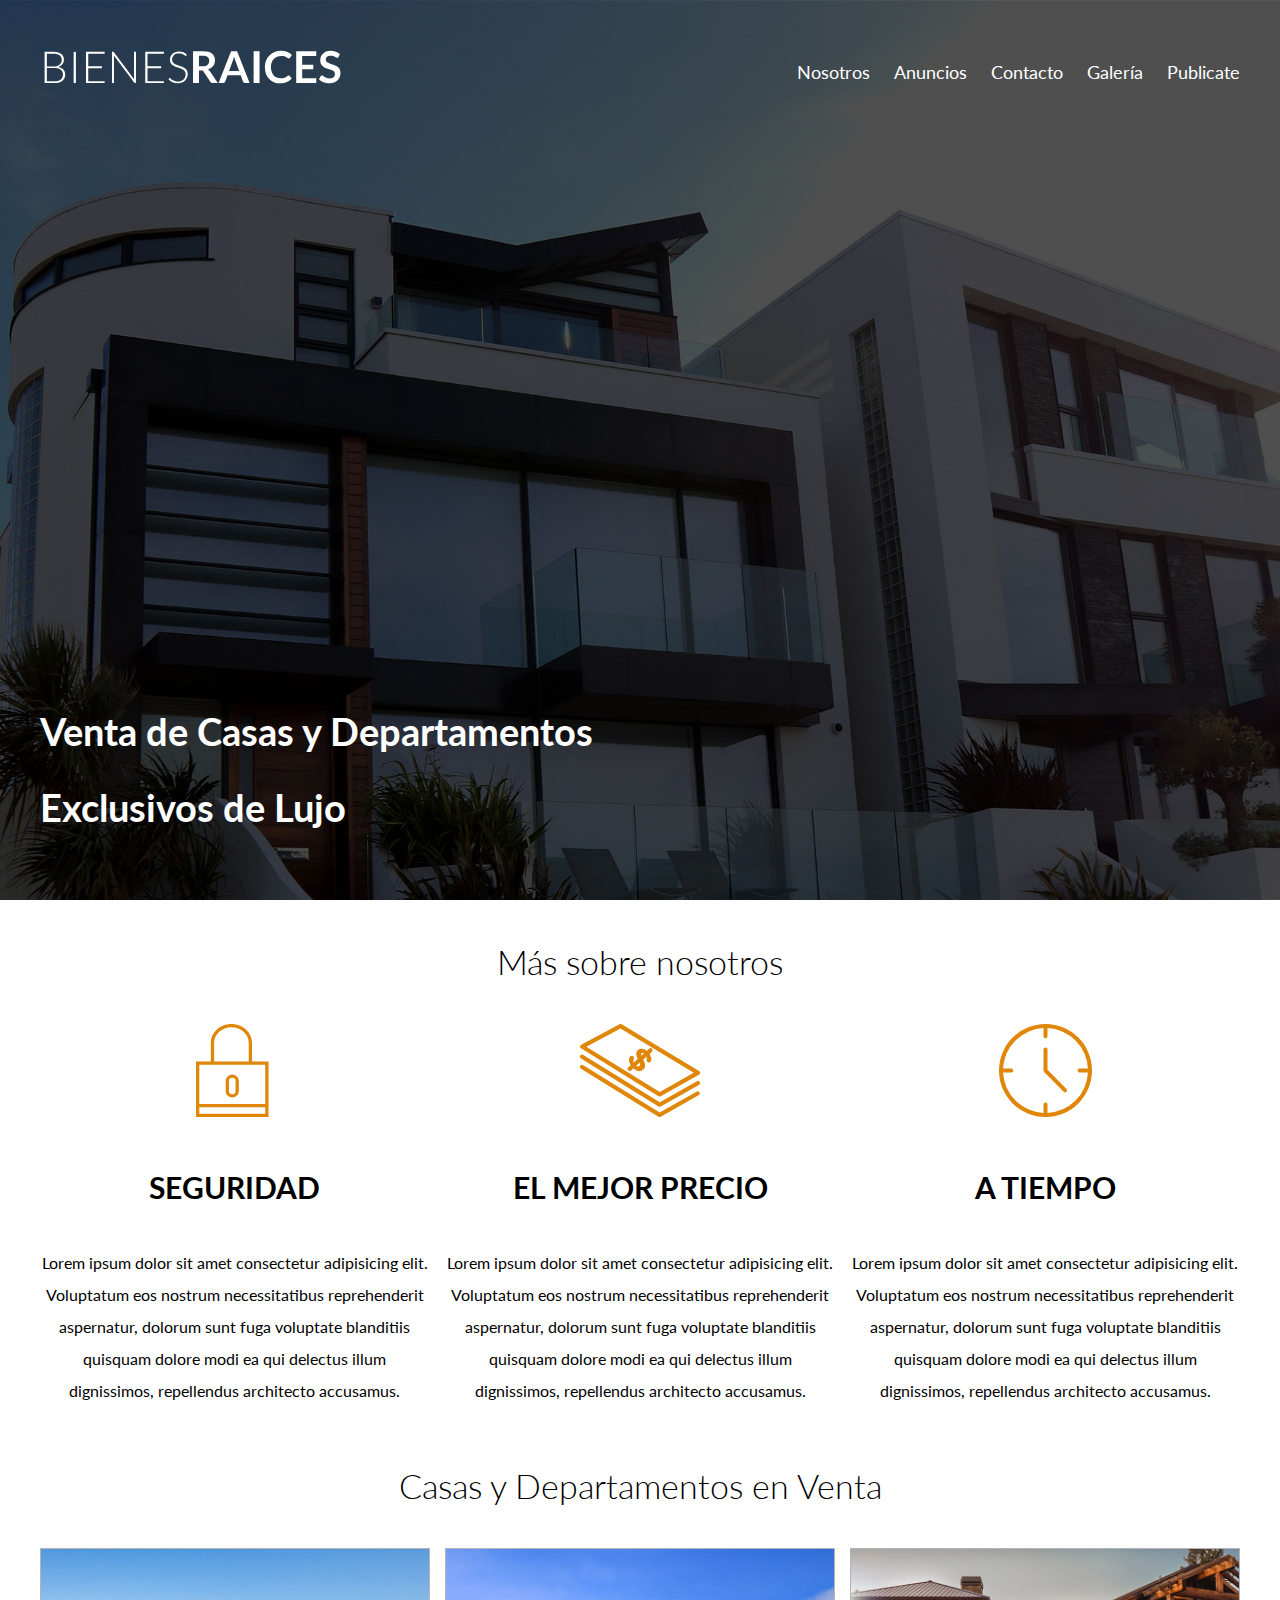
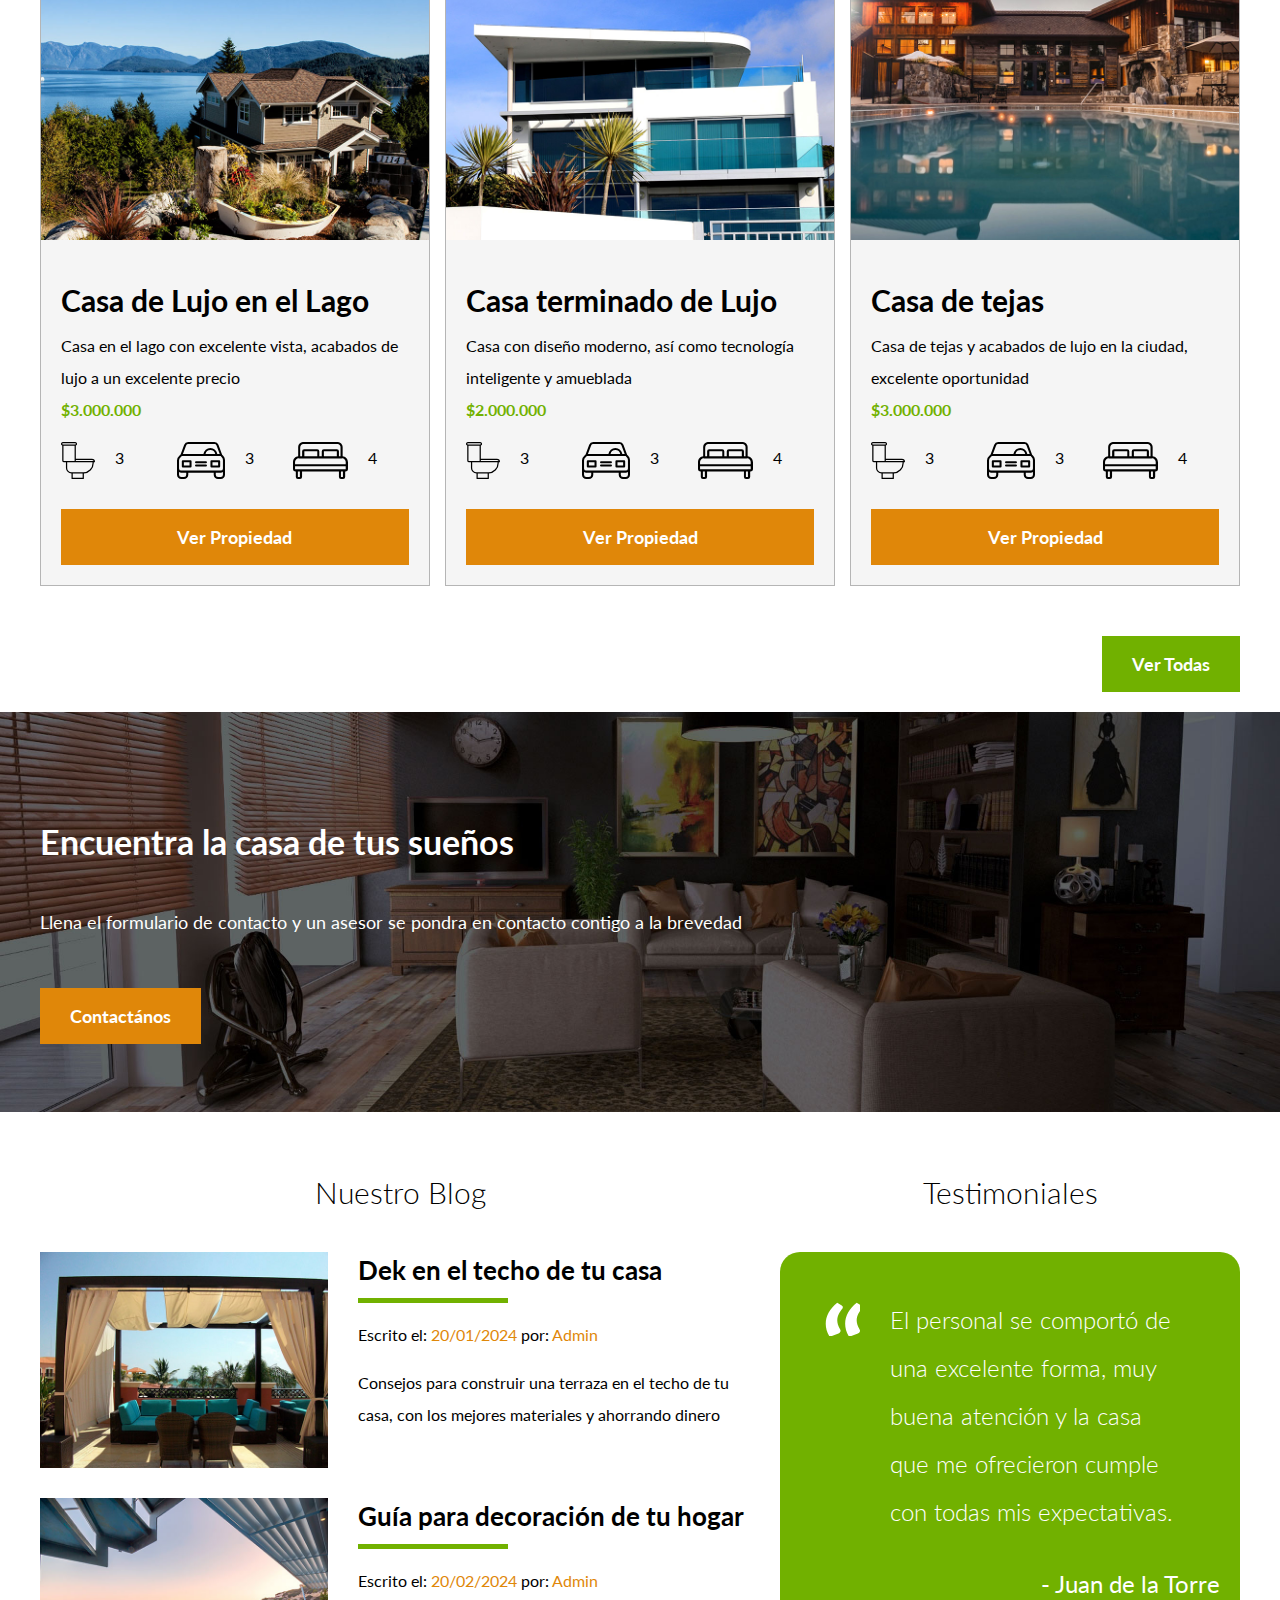
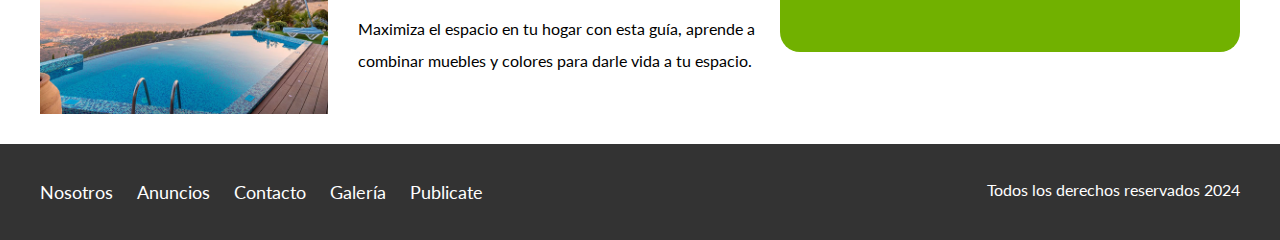
<file: index.html>
<!DOCTYPE html>
<html lang="en">
<head>
    <meta charset="UTF-8">
    <meta name="viewport" content="width=device-width, initial-scale=1.0">
    <title>Bienes Raíces</title>
    <link href="https://fonts.googleapis.com/css?family=Lato:300,400,700,900&display=swap" rel="stylesheet">
    <link rel="stylesheet" href="css/normalize.css">
    <link rel="stylesheet" href="css/styles.css">
</head>
<body>
    
    <header class="site-header inicio">
        <div class="contenedor contenido-header">
            <div class="barra">
                <a href="/"> 
                    <img src="img/logo.svg" alt="Logotipo de Bienes Raíces">
                </a>
                <nav class="navegacion">
                    
                    <a href="nosotros.html">Nosotros</a>
                    <a href="anuncios.html">Anuncios</a>
                    <a href="contacto.html">Contacto</a>
                    <a href="galeria.html">Galería</a>
                    <a href="publicate.html">Publicate</a>
                    
                </nav>
            </div> 
            <h1>Venta de Casas y Departamentos Exclusivos de Lujo</h1>
        </div> <!-- contenedor -->
    </header>  

    <section class="contenedor seccion">    
        <h2 class="fw-300 centrar-texto">Más sobre nosotros</h2>
        
        <div class="iconos-nosotros">
            <div class="icono">
                <img src="img/icono1.svg" alt="Icono Seguridad">
                <h3>Seguridad</h3>
                <p>Lorem ipsum dolor sit amet consectetur adipisicing elit. Voluptatum eos nostrum necessitatibus reprehenderit aspernatur, dolorum sunt fuga voluptate blanditiis quisquam dolore modi ea qui delectus illum dignissimos, repellendus architecto accusamus.</p>
            </div>

            <div class="icono">
                <img src="img/icono2.svg" alt="Icono Mejor Precio">
                <h3>El Mejor Precio</h3>
                <p>Lorem ipsum dolor sit amet consectetur adipisicing elit. Voluptatum eos nostrum necessitatibus reprehenderit aspernatur, dolorum sunt fuga voluptate blanditiis quisquam dolore modi ea qui delectus illum dignissimos, repellendus architecto accusamus.</p>
            </div>

            <div class="icono">
                <img src="img/icono3.svg" alt="Icono a Tiempo">
                <h3>A Tiempo</h3>
                <p>Lorem ipsum dolor sit amet consectetur adipisicing elit. Voluptatum eos nostrum necessitatibus reprehenderit aspernatur, dolorum sunt fuga voluptate blanditiis quisquam dolore modi ea qui delectus illum dignissimos, repellendus architecto accusamus.</p>
            </div>
        </div>
    </section>
    <main class="seccion contenedor">
        <h2 class="fw-300 centrar-texto">Casas y Departamentos en Venta</h2>

        <div class="contenedor-anuncios">
            <div class="anuncio">
                <img src="img/anuncio1.jpg" alt="Anuncio casa en el lago">
                <div class="contenido-anuncio">
                    <h3>Casa de Lujo en el Lago</h3>
                    <p>Casa en el lago con excelente vista, acabados de lujo a un excelente precio</p>
                    <p class="precio">$3.000.000</p>
                    <ul class="iconos-caracteristicas">
                        <li>
                            <img src="img/icono_wc.svg" alt="icono wc">
                            <p>3</p>
                        </li>
                        <li>
                            <img src="img/icono_estacionamiento.svg" alt="icono autos">
                            <p>3</p>
                        </li>
                        <li>
                            <img src="img/icono_dormitorio.svg" alt="icono habitaciones">
                            <p>4</p>
                        </li>
                    </ul>    


                    <a href="#" class="boton boton-amarillo d-block">Ver Propiedad</a>
                </div>
            </div>

            <div class="anuncio">
                <img src="img/anuncio2.jpg" alt="Anuncio casa de lujo">
                <div class="contenido-anuncio">
                    <h3>Casa terminado de Lujo</h3>
                    <p>Casa con diseño moderno, así como tecnología inteligente y amueblada</p>
                    <p class="precio">$2.000.000</p>
                        <ul class="iconos-caracteristicas">
                            <li>
                                <img src="img/icono_wc.svg" alt="icono wc">
                                <p>3</p>
                            </li>
                            <li>
                                <img src="img/icono_estacionamiento.svg" alt="icono autos">
                                <p>3</p>
                            </li>
                            <li>
                                <img src="img/icono_dormitorio.svg" alt="icono habitaciones">
                                <p>4</p>
                            </li>
                        </ul> 
                    <a href="#" class="boton boton-amarillo d-block">Ver Propiedad</a>
                </div>
            </div>

            <div class="anuncio">
                <img src="img/anuncio3.jpg" alt="Anuncio casa con alberca">
                <div class="contenido-anuncio">
                    <h3>Casa de tejas</h3>
                    <p>Casa de tejas y acabados de lujo en la ciudad, excelente oportunidad</p>
                    <p class="precio">$3.000.000</p>
                        <ul class="iconos-caracteristicas">
                            <li>
                                <img src="img/icono_wc.svg" alt="icono wc">
                                <p>3</p>
                            </li>
                            <li>
                                <img src="img/icono_estacionamiento.svg" alt="icono autos">
                                <p>3</p>
                            </li>
                            <li>
                                <img src="img/icono_dormitorio.svg" alt="icono habitaciones">
                                <p>4</p>
                            </li>
                        </ul> 
                    <a href="#" class="boton boton-amarillo d-block">Ver Propiedad</a>
                </div>
            </div>
        </div>
        <div class="ver-todas">
            <a href="anuncios.html" class="boton boton-verde">Ver Todas</a>
        </div>
    </main>

    <section class="imagen-contacto">
        <div class="contenedor contenido-contacto">
            <h2>Encuentra la casa de tus sueños</h2>
            <p>Llena el formulario de contacto y un asesor se pondra en contacto contigo a la brevedad</p>
            <a href="contacto.html" class="boton boton-amarillo">Contactános</a>
        </div>
    </section>

    <div class="seccion-inferior contenedor seccion">
        <section class="blog">
            <h3 class="centrar-texto fw-300">Nuestro Blog</h3>

            <article class="entrada-blog">
                <div class="imagen">
                    <img src="img/blog1.jpg" alt="Entrada de blog">
                </div>
                <div class="texto-entrada">
                    <a href="#">
                        <h4>Dek en el techo de tu casa</h4>
                    </a>
                    <p>Escrito el: <span> 20/01/2024 </span> por: <span> Admin </span> </p>
                    <p>Consejos para construir una terraza en el techo de tu casa, con los mejores materiales y ahorrando dinero</p>
                </div>
            </article>
            <article class="entrada-blog">
                <div class="imagen">
                    <img src="img/blog2.jpg" alt="Entrada de blog">
                </div>  
                <div class="texto-entrada">
                    <a href="#">
                        <h4>Guía para decoración de tu hogar</h4>
                    </a>
                    <p>Escrito el: <span> 20/02/2024 </span> por: <span> Admin </span> </p>
                    <p>Maximiza el espacio en tu hogar con esta guía, aprende a combinar muebles y colores para darle vida a tu espacio.</p>
                </div>  
            </article>
        
        </section>


        <section class="testimoniales">
            <h3 class="centrar-texto fw-300">Testimoniales</h3>
           <div class="testimonial">
                <blockquote>
                    El personal se comportó de una excelente forma, muy buena atención y la 
                    casa que me ofrecieron cumple con todas mis expectativas.
                </blockquote>
                <p>- Juan de la Torre</p>
            </div>
        </section>

    </div>

    <footer class="site-footer seccion">
        <div class="contenedor contenedor-footer">
            <nav class="navegacion">
                <a href="nosotros.html">Nosotros</a>
                <a href="anuncios.html">Anuncios</a>
                <a href="contacto.html">Contacto</a>
                <a href="galeria.html">Galería</a>
                <a href="publicate.html">Publicate</a>
            </nav>
            <p class="copyright">Todos los derechos reservados 2024</p>
         </div>
    </footer>
</body>
</html>
</file>
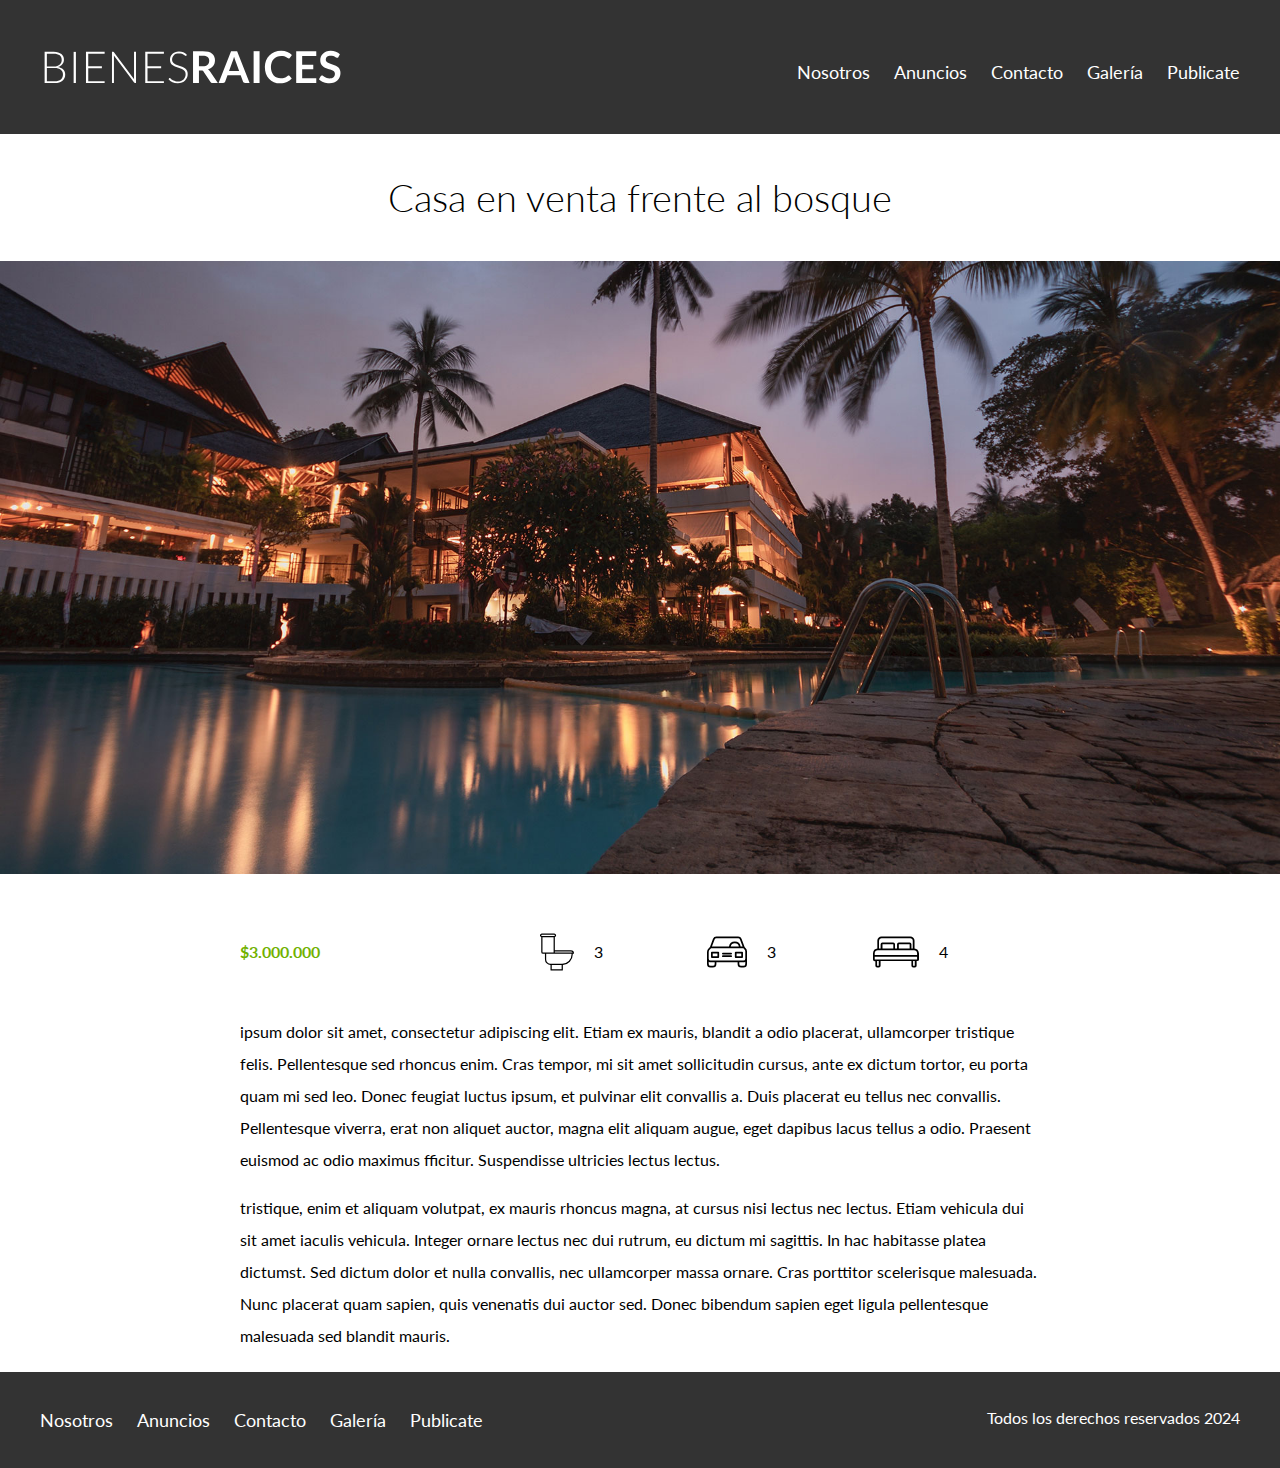
<file: anuncio.html>
<!DOCTYPE html>
<html lang="en">
<head>
    <meta charset="UTF-8">
    <meta name="viewport" content="width=device-width, initial-scale=1.0">
    <title>Bienes Raíces</title>
    <link href="https://fonts.googleapis.com/css?family=Lato:300,400,700,900&display=swap" rel="stylesheet">
    <link rel="stylesheet" href="css/normalize.css">
    <link rel="stylesheet" href="css/styles.css">
</head>
<body>
    
    <header class="site-header ">
        <div class="contenedor contenido-header">
            <div class="barra">
                <a href="/">
                    <img src="img/logo.svg" alt="Logotipo de Bienes Raíces">
                </a>
                <nav class="navegacion">
                    <a href="nosotros.html">Nosotros</a>
                    <a href="anuncios.html">Anuncios</a>
                    <a href="contacto.html">Contacto</a>
                    <a href="galeria.html">Galería</a>
                    <a href="publicate.html">Publicate</a>
                </nav>
            </div>         
        </div> <!-- contenedor -->
    </header>  

    <h1 class="fw-300 centrar-texto">Casa en venta frente al bosque</h1>
    <img src="img/destacada.jpg" alt="Imagen Anuncio">

    <main class="contenedor seccion contenido-centrado">
        <div class="resumen-propiedad">
            <p class="precio">$3.000.000</p>
            <ul class="iconos-caracteristicas">
                <li>
                    <img src="img/icono_wc.svg" alt="icono wc">
                    <p>3</p>
                </li>
                <li>
                    <img src="img/icono_estacionamiento.svg" alt="icono autos">
                    <p>3</p>
                </li>
                <li>
                    <img src="img/icono_dormitorio.svg" alt="icono habitaciones">
                    <p>4</p>
                </li>
            </ul>
        </div> <!--.resumen-propiedad-->

        <p> ipsum dolor sit amet, consectetur adipiscing elit. Etiam ex mauris, blandit a
        odio placerat, ullamcorper tristique felis. Pellentesque sed rhoncus enim. Cras 
        tempor, mi sit amet sollicitudin cursus, ante ex dictum tortor, eu porta quam mi 
        sed leo. Donec feugiat luctus ipsum, et pulvinar elit convallis a. Duis placerat 
        eu tellus nec convallis. Pellentesque viverra, erat non aliquet auctor, magna elit
        aliquam augue, eget dapibus lacus tellus a odio. Praesent euismod ac odio maximus 
        fficitur. Suspendisse ultricies lectus lectus.</p>

        <p> tristique, enim et aliquam volutpat, ex mauris rhoncus magna, at cursus 
        nisi lectus nec lectus. Etiam vehicula dui sit amet iaculis vehicula. Integer 
        ornare lectus nec dui rutrum, eu dictum mi sagittis. In hac habitasse platea 
        dictumst. Sed dictum dolor et nulla convallis, nec ullamcorper massa ornare. 
        Cras porttitor scelerisque malesuada. Nunc placerat quam sapien, quis venenatis 
        dui auctor sed. Donec bibendum sapien eget ligula pellentesque malesuada sed 
        blandit mauris.</p>
        
    </main>

    <footer class="site-footer seccion">
        <div class="contenedor contenedor-footer">
            <nav class="navegacion">
                <a href="nosotros.html">Nosotros</a>
                <a href="anuncios.html">Anuncios</a>
                <a href="contacto.html">Contacto</a>
                <a href="galeria.html">Galería</a>
                <a href="publicate.html">Publicate</a>
            </nav>
            <p class="copyright">Todos los derechos reservados 2024</p>
         </div>
    </footer>
</body>
</html>
</file>
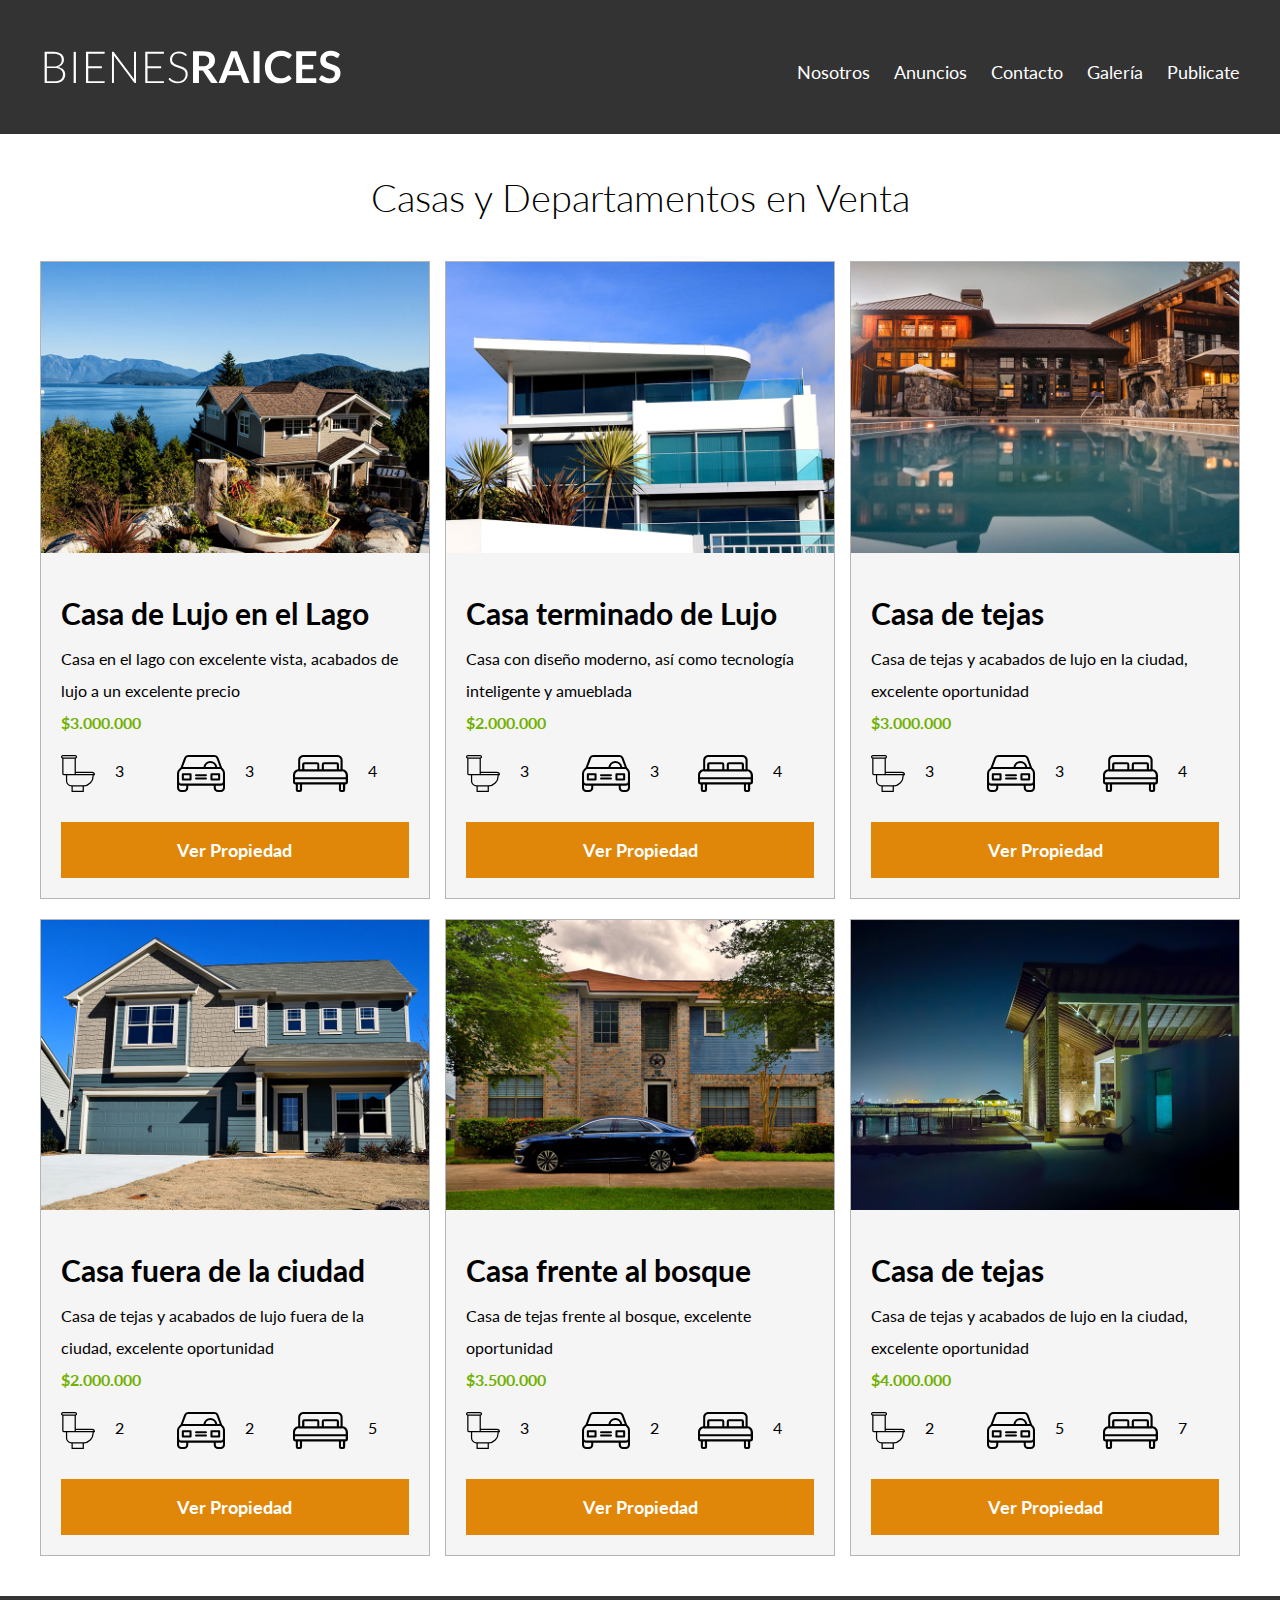
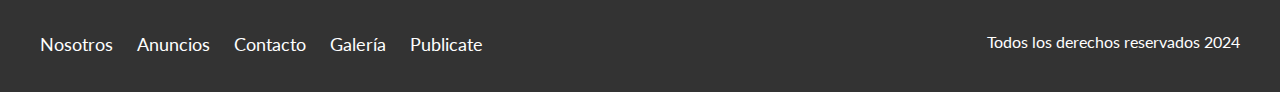
<file: anuncios.html>
<!DOCTYPE html>
<html lang="en">
<head>
    <meta charset="UTF-8">
    <meta name="viewport" content="width=device-width, initial-scale=1.0">
    <title>Bienes Raíces</title>
    <link href="https://fonts.googleapis.com/css?family=Lato:300,400,700,900&display=swap" rel="stylesheet">
    <link rel="stylesheet" href="css/normalize.css">
    <link rel="stylesheet" href="css/styles.css">
</head>
<body>
    
    <header class="site-header ">
        <div class="contenedor contenido-header">
            <div class="barra">
                <a href="/">
                    <img src="img/logo.svg" alt="Logotipo de Bienes Raíces">
                </a>
                <nav class="navegacion">
                    <a href="nosotros.html">Nosotros</a>
                    <a href="anuncios.html">Anuncios</a>
                    <a href="contacto.html">Contacto</a>
                    <a href="galeria.html">Galería</a>
                    <a href="publicate.html">Publicate</a>
                </nav>
            </div>         
        </div> <!-- contenedor -->
    </header>  

    <main class="seccion contenedor">
        <h1 class="fw-300 centrar-texto">Casas y Departamentos en Venta</h1>

        <div class="contenedor-anuncios">
            <div class="anuncio">
                <img src="img/anuncio1.jpg" alt="Anuncio casa en el lago">
                <div class="contenido-anuncio">
                    <h3>Casa de Lujo en el Lago</h3>
                    <p>Casa en el lago con excelente vista, acabados de lujo a un excelente precio</p>
                    <p class="precio">$3.000.000</p>
                    <ul class="iconos-caracteristicas">
                        <li>
                            <img src="img/icono_wc.svg" alt="icono wc">
                            <p>3</p>
                        </li>
                        <li>
                            <img src="img/icono_estacionamiento.svg" alt="icono autos">
                            <p>3</p>
                        </li>
                        <li>
                            <img src="img/icono_dormitorio.svg" alt="icono habitaciones">
                            <p>4</p>
                        </li>
                    </ul>    


                    <a href="#" class="boton boton-amarillo d-block">Ver Propiedad</a>
                </div>
            </div>

            <div class="anuncio">
                <img src="img/anuncio2.jpg" alt="Anuncio casa de lujo">
                <div class="contenido-anuncio">
                    <h3>Casa terminado de Lujo</h3>
                    <p>Casa con diseño moderno, así como tecnología inteligente y amueblada</p>
                    <p class="precio">$2.000.000</p>
                        <ul class="iconos-caracteristicas">
                            <li>
                                <img src="img/icono_wc.svg" alt="icono wc">
                                <p>3</p>
                            </li>
                            <li>
                                <img src="img/icono_estacionamiento.svg" alt="icono autos">
                                <p>3</p>
                            </li>
                            <li>
                                <img src="img/icono_dormitorio.svg" alt="icono habitaciones">
                                <p>4</p>
                            </li>
                        </ul> 
                    <a href="anuncio.html" class="boton boton-amarillo d-block">Ver Propiedad</a>
                </div>
            </div>

            <div class="anuncio">
                <img src="img/anuncio3.jpg" alt="Anuncio casa con alberca">
                <div class="contenido-anuncio">
                    <h3>Casa de tejas</h3>
                    <p>Casa de tejas y acabados de lujo en la ciudad, excelente oportunidad</p>
                    <p class="precio">$3.000.000</p>
                        <ul class="iconos-caracteristicas">
                            <li>
                                <img src="img/icono_wc.svg" alt="icono wc">
                                <p>3</p>
                            </li>
                            <li>
                                <img src="img/icono_estacionamiento.svg" alt="icono autos">
                                <p>3</p>
                            </li>
                            <li>
                                <img src="img/icono_dormitorio.svg" alt="icono habitaciones">
                                <p>4</p>
                            </li>
                        </ul> 
                    <a href="anuncio.html" class="boton boton-amarillo d-block">Ver Propiedad</a>
                </div> <!--contenido anuncio-->
            </div> <!--anuncio-->
        
            <div class="anuncio">
                <img src="img/anuncio4.jpg" alt="Anuncio casa de lujo">
                <div class="contenido-anuncio">
                    <h3>Casa fuera de la ciudad</h3>
                    <p>Casa de tejas y acabados de lujo fuera de la ciudad, excelente oportunidad</p>
                    <p class="precio">$2.000.000</p>
                        <ul class="iconos-caracteristicas">
                            <li>
                                <img src="img/icono_wc.svg" alt="icono wc">
                                <p>2</p>
                            </li>
                            <li>
                                <img src="img/icono_estacionamiento.svg" alt="icono autos">
                                <p>2</p>
                            </li>
                            <li>
                                <img src="img/icono_dormitorio.svg" alt="icono habitaciones">
                                <p>5</p>
                            </li>
                        </ul> 
                    <a href="anuncio.html" class="boton boton-amarillo d-block">Ver Propiedad</a>
                </div> <!--contenido anuncio-->
            </div> <!--anuncio-->
        
            <div class="anuncio">
                <img src="img/anuncio5.jpg" alt="Anuncio casa con alberca">
                <div class="contenido-anuncio">
                    <h3>Casa frente al bosque</h3>
                    <p>Casa de tejas frente al bosque, excelente oportunidad</p>
                    <p class="precio">$3.500.000</p>
                        <ul class="iconos-caracteristicas">
                            <li>
                                <img src="img/icono_wc.svg" alt="icono wc">
                                <p>3</p>
                            </li>
                            <li>
                                <img src="img/icono_estacionamiento.svg" alt="icono autos">
                                <p>2</p>
                            </li>
                            <li>
                                <img src="img/icono_dormitorio.svg" alt="icono habitaciones">
                                <p>4</p>
                            </li>
                        </ul> 
                    <a href="anuncio.html" class="boton boton-amarillo d-block">Ver Propiedad</a>
                </div> <!--contenido anuncio-->
            </div> <!--anuncio-->
        
            <div class="anuncio">
                <img src="img/anuncio6.jpg" alt="Anuncio casa con alberca">
                <div class="contenido-anuncio">
                    <h3>Casa de tejas</h3>
                    <p>Casa de tejas y acabados de lujo en la ciudad, excelente oportunidad</p>
                    <p class="precio">$4.000.000</p>
                        <ul class="iconos-caracteristicas">
                            <li>
                                <img src="img/icono_wc.svg" alt="icono wc">
                                <p>2</p>
                            </li>
                            <li>
                                <img src="img/icono_estacionamiento.svg" alt="icono autos">
                                <p>5</p>
                            </li>
                            <li>
                                <img src="img/icono_dormitorio.svg" alt="icono habitaciones">
                                <p>7</p>
                            </li>
                        </ul> 
                    <a href="anuncio.html" class="boton boton-amarillo d-block">Ver Propiedad</a>
                </div> <!--contenido anuncio-->
            </div> <!--anuncio-->
        </div>
    </main>

    <footer class="site-footer seccion">
        <div class="contenedor contenedor-footer">
            <nav class="navegacion">
                <a href="nosotros.html">Nosotros</a>
                <a href="anuncios.html">Anuncios</a>
                <a href="contacto.html">Contacto</a>
                <a href="galeria.html">Galería</a>
                <a href="publicate.html">Publicate</a>
            </nav>
            <p class="copyright">Todos los derechos reservados 2024</p>
         </div>
    </footer>
</body>
</html>
</file>
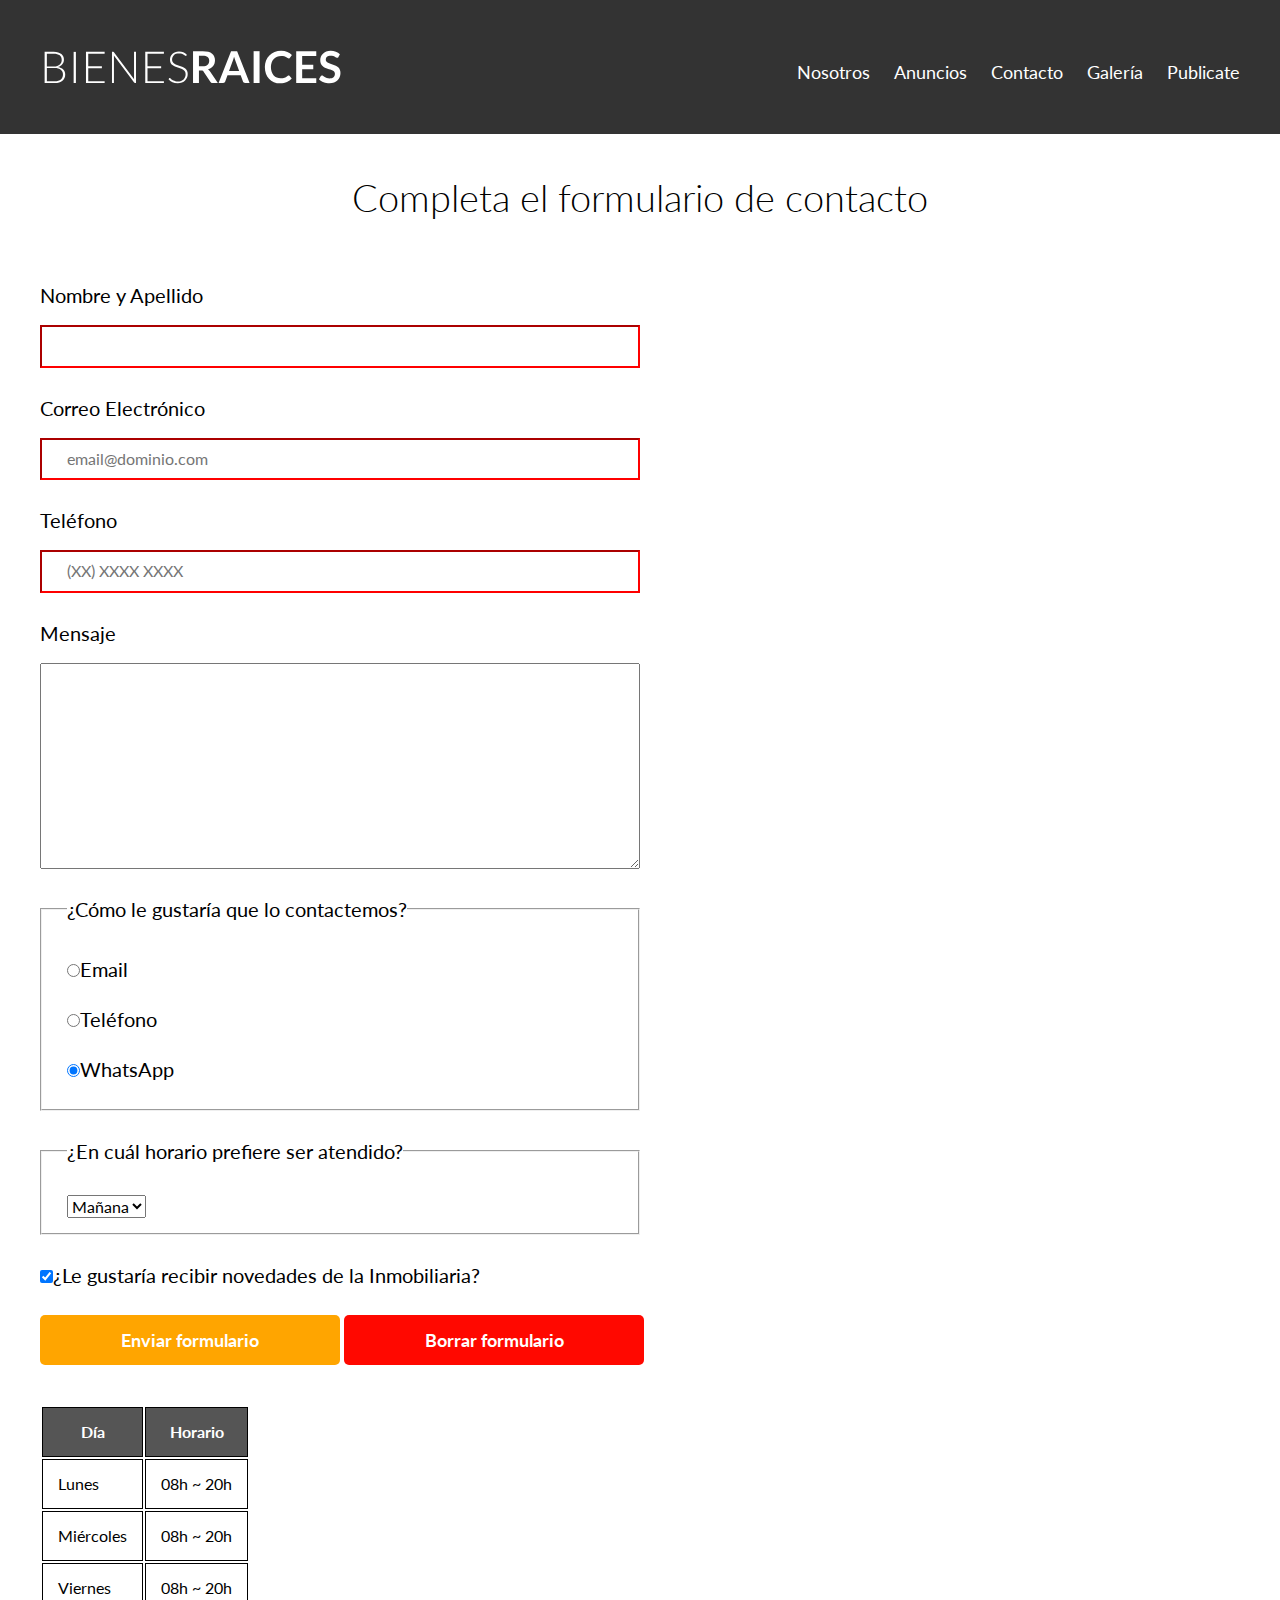
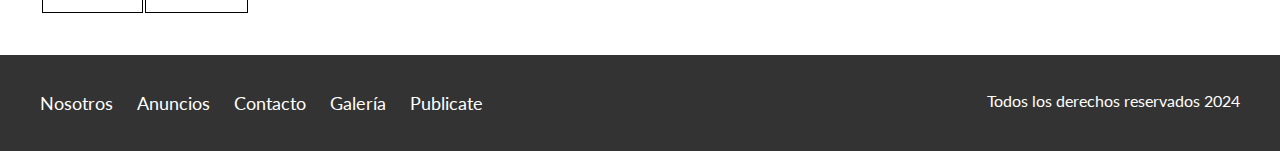
<file: contacto.html>
<!DOCTYPE html>
<html lang="en">
<head>
    <meta charset="UTF-8">
    <meta name="viewport" content="width=device-width, initial-scale=1.0">
    <title>Bienes Raíces</title>
    <link href="https://fonts.googleapis.com/css?family=Lato:300,400,700,900&display=swap" rel="stylesheet">
    <link rel="stylesheet" href="css/normalize.css">
    <link rel="stylesheet" href="css/styles.css">
</head>
<body>
    
    <header class="site-header">
        <div class="contenedor contenido-header">
            <div class="barra">
                <a href="/">
                    <img src="img/logo.svg" alt="Logotipo de Bienes Raíces">
                </a>
                <nav class="navegacion">
                    <a href="nosotros.html">Nosotros</a>
                    <a href="anuncios.html">Anuncios</a>
                    <a href="contacto.html">Contacto</a>
                    <a href="galeria.html">Galería</a>
                    <a href="publicate.html">Publicate</a>
                </nav>
            </div>         
        </div> <!-- contenedor -->
    </header>  

    <main>
        
        <h1 class="fw-300 centrar-texto">Completa el formulario de contacto</h1>

        <form>
            <label for="nombreapellido">Nombre y Apellido</label>
            <input type="text" id="nombreapellido" class="input-padron" required>

            <label for="correoelectronico">Correo Electrónico</label>
            <input type="email" id="correoelectronico" class="input-padron" required placeholder="email@dominio.com">

            <label for="telefono">Teléfono</label>
            <input type="tel" id="telefono" class="input-padron" required placeholder="(XX) XXXX XXXX">

            <label for="mensaje">Mensaje</label>
            <textarea cols="70" rows="10" id="mensaje" class="input-padron" required></textarea>
            
            <fieldset>
                <legend>¿Cómo le gustaría que lo contactemos?</legend>

                <label for="radio-email"><input type="radio" name="contacto" value="email" id="radio-email">Email</label>
                
                <label for="radio-telefono"><input type="radio" name="contacto" value="telefono" id="radio-telefono">Teléfono</label>
                
                <label for="radio-whatsapp"><input type="radio" name="contacto" value="whatsapp" id="radio-whatsapp" checked>WhatsApp</label>
                
            </fieldset>
           
            <fieldset>
                <legend>¿En cuál horario prefiere ser atendido?</legend>
                <select>
                    <option>Mañana</option>
                    <option>Tarde</option>
                    <option>Noche</option>
                </select>
            </fieldset>
            
            <label class="checkbox"><input type="checkbox" checked>¿Le gustaría recibir novedades de la Inmobiliaria?</label>                
            
            <input type="submit" value="Enviar formulario" class="enviar">

            <input type="submit" value="Borrar formulario" class="noEnviar">

        </form>

        <table>
            <thead>
                <tr>
                    <th>Día</th>
                    <th>Horario</th>
                </tr>
            </thead>
            <tbody>
                <tr>
                    <td>Lunes</td>
                    <td>08h ~ 20h</td>
                </tr>
                <tr>
                    <td>Miércoles</td>
                    <td>08h ~ 20h</td>
                </tr>
                <tr>
                    <td>Viernes</td>
                    <td>08h ~ 20h</td>
                </tr>
            </tbody>
        </table>
        
    </main>

    <footer class="site-footer seccion">
        <div class="contenedor contenedor-footer">
            <nav class="navegacion">
                <a href="nosotros.html">Nosotros</a>
                <a href="anuncios.html">Anuncios</a>
                <a href="contacto.html">Contacto</a>
                <a href="galeria.html">Galería</a>
                <a href="publicate.html">Publicate</a>
            </nav>
            <p class="copyright">Todos los derechos reservados 2024</p>
         </div>
    </footer>
</body>
</html>
</file>
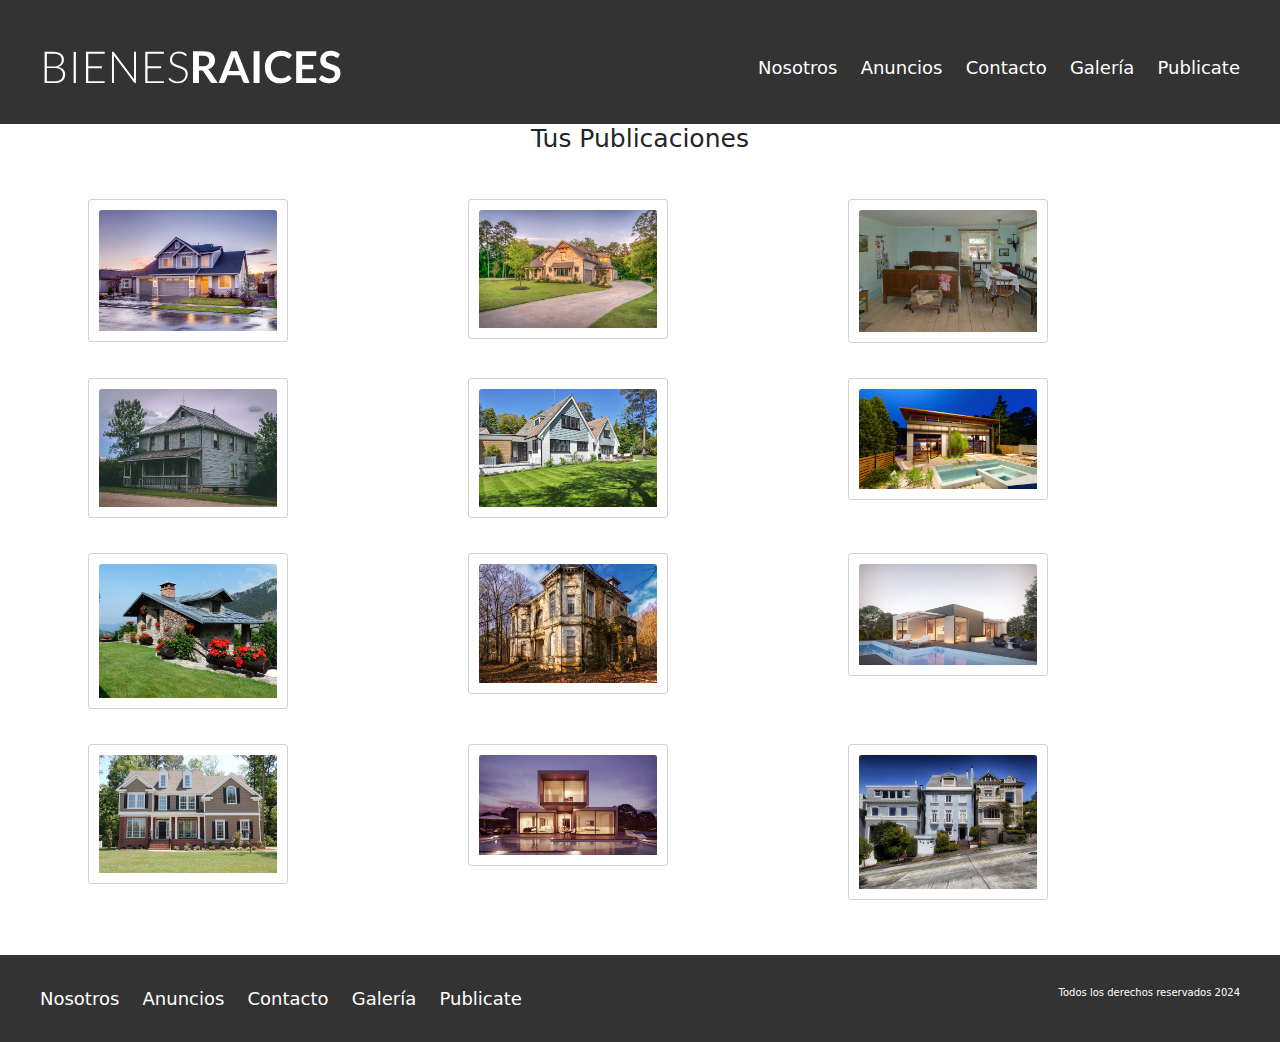
<file: galeria.html>
<!DOCTYPE html>
<html lang="en">
<head>
    <meta charset="UTF-8">
    <meta name="viewport" content="width=device-width, initial-scale=1.0">
    <title>Bienes Raíces</title>
    <link href="https://fonts.googleapis.com/css?family=Lato:300,400,700,900&display=swap" rel="stylesheet">
    <link rel="stylesheet" href="css/normalize.css">
    <link rel="stylesheet" href="css/styles.css">
    <link href="https://cdn.jsdelivr.net/npm/bootstrap@5.3.0/dist/css/bootstrap.min.css" rel="stylesheet">   
</head>
<body>
    
    <header class="site-header">
        <div class="contenedor contenido-header">
            <div class="barra">
                <a href="/">
                    <img src="img/logo.svg" alt="Logotipo de Bienes Raíces">
                </a>
                <nav class="navegacion">
                    <a href="nosotros.html">Nosotros</a>
                    <a href="anuncios.html">Anuncios</a>
                    <a href="contacto.html">Contacto</a>
                    <a href="galeria.html">Galería</a>
                    <a href="publicate.html">Publicate</a>
                </nav>
            </div>         
        </div> <!-- contenedor -->
    </header> 
<main>
    <h1 class="fw-300 centrar-texto">Tus Publicaciones</h1>   
</main>

    <!-- Galería -->
    <section id="galeria" class="py-5">
            <div class="container">
            <div class="row">
                <div class="col-lg-4 col-md-6 mb-4">
                    <div class="card">
                        <img src="img/casa1.jpg" class="card-img-top" alt="Casa de lujo 1">
                    </div>
                </div>
                <div class="col-lg-4 col-md-6 mb-4">
                    <div class="card">
                        <img src="img/casa2.jpg" class="card-img-top" alt="Casa de lujo 2">
                    </div>
                </div>
                <div class="col-lg-4 col-md-6 mb-4">
                    <div class="card">
                        <img src="img/departamento1.jpg" class="card-img-top" alt="Departamento de lujo 1">
                    </div>
                </div>
                <div class="col-lg-4 col-md-6 mb-4">
                    <div class="card">
                        <img src="img/casa3.jpg" class="card-img-top" alt="Casa de lujo 1">
                    </div>
                </div>
                <div class="col-lg-4 col-md-6 mb-4">
                    <div class="card">
                        <img src="img/casa4.jpg" class="card-img-top" alt="Casa de lujo 2">
                    </div>
                </div>
                <div class="col-lg-4 col-md-6 mb-4">
                    <div class="card">
                        <img src="img/casa5.jpg" class="card-img-top" alt="Departamento de lujo 1">
                    </div>
                </div>
                <div class="col-lg-4 col-md-6 mb-4">
                    <div class="card">
                        <img src="img/casa6.jpg" class="card-img-top" alt="Departamento de lujo 1">
                    </div>
                </div>
                <div class="col-lg-4 col-md-6 mb-4">
                    <div class="card">
                        <img src="img/casa7.jpg" class="card-img-top" alt="Departamento de lujo 1">
                    </div>
                </div>
                <div class="col-lg-4 col-md-6 mb-4">
                    <div class="card">
                        <img src="img/casa8.jpg" class="card-img-top" alt="Departamento de lujo 1">
                    </div>
                </div>
                <div class="col-lg-4 col-md-6 mb-4">
                    <div class="card">
                        <img src="img/casa9.jpg" class="card-img-top" alt="Departamento de lujo 1">
                    </div>
                </div>
                <div class="col-lg-4 col-md-6 mb-4">
                    <div class="card">
                        <img src="img/casa10.jpg" class="card-img-top" alt="Departamento de lujo 1">
                    </div>
                </div>
                <div class="col-lg-4 col-md-6 mb-4">
                    <div class="card">
                        <img src="img/casa11.jpg" class="card-img-top" alt="Departamento de lujo 1">
                    </div>
                </div>
            </div>
        </div>
    </section>


    <footer class="site-footer seccion">
        <div class="contenedor contenedor-footer">
            <nav class="navegacion">
                <a href="nosotros.html">Nosotros</a>
                <a href="anuncios.html">Anuncios</a>
                <a href="contacto.html">Contacto</a>
                <a href="galeria.html">Galería</a>
                <a href="publicate.html">Publicate</a>
            </nav>
            <p class="copyright">Todos los derechos reservados 2024</p>
         </div>
    </footer>
</body>
</html>
</file>
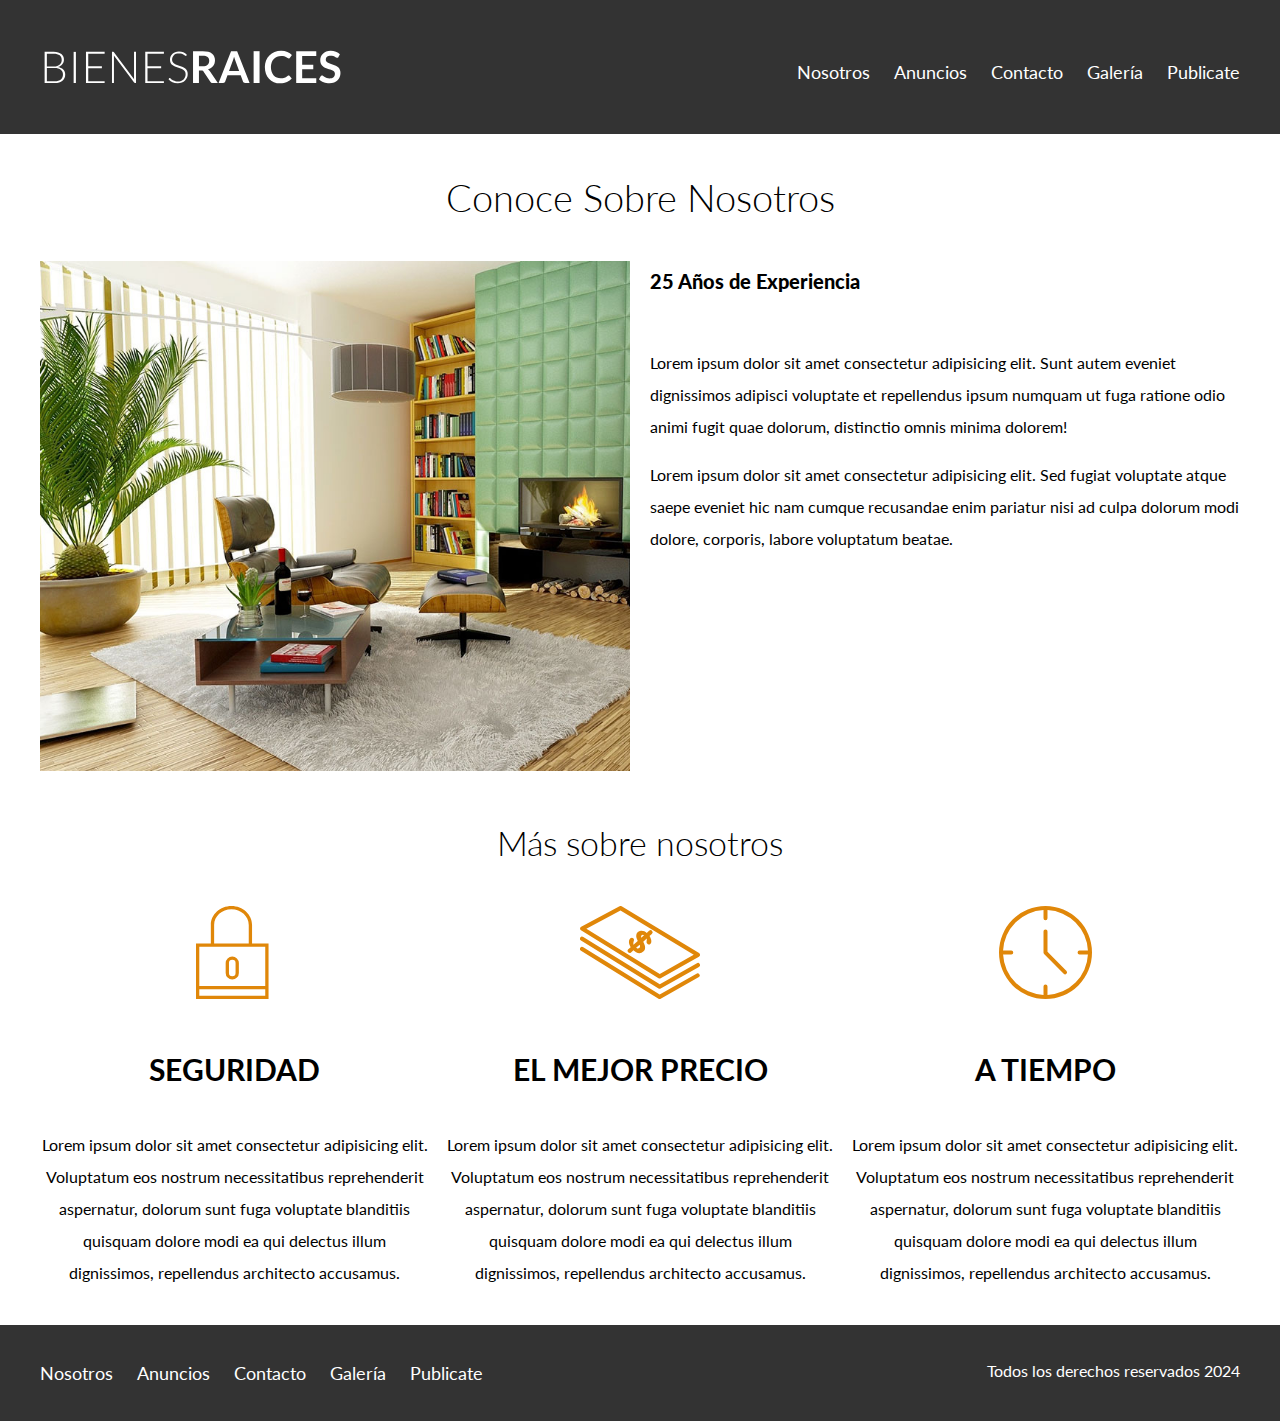
<file: nosotros.html>
<!DOCTYPE html>
<html lang="en">
<head>
    <meta charset="UTF-8">
    <meta name="viewport" content="width=device-width, initial-scale=1.0">
    <title>Bienes Raíces</title>
    <link href="https://fonts.googleapis.com/css?family=Lato:300,400,700,900&display=swap" rel="stylesheet">
    <link rel="stylesheet" href="css/normalize.css">
    <link rel="stylesheet" href="css/styles.css">
</head>
<body>
    
    <header class="site-header ">
        <div class="contenedor contenido-header">
            <div class="barra">
                <a href="/">
                    <img src="img/logo.svg" alt="Logotipo de Bienes Raíces">
                </a>
                <nav class="navegacion">
                    <a href="nosotros.html">Nosotros</a>
                    <a href="anuncios.html">Anuncios</a>
                    <a href="contacto.html">Contacto</a>
                    <a href="galeria.html">Galería</a>
                    <a href="publicate.html">Publicate</a>
                </nav>
            </div>         
        </div> <!-- contenedor -->
    </header>  

    <main class="contenedor">
        <H1 class="fw-300 centrar-texto">Conoce Sobre Nosotros</H1>

        <div class="contenido-nosotros">
            <div class="imagen">
                <img src="img/nosotros.jpg" alt="Imagen Sobre Nosotros">
            </div>
            <div class="texto-nosotros">
                <blockquote>25 Años de Experiencia</blockquote>

                <p> Lorem ipsum dolor sit amet consectetur adipisicing elit. 
                Sunt autem eveniet dignissimos adipisci voluptate et repellendus
                ipsum numquam ut fuga ratione odio animi fugit quae dolorum, distinctio
                omnis minima dolorem!</p>

                <p> Lorem ipsum dolor sit amet consectetur adipisicing elit. Sed fugiat 
                voluptate atque saepe eveniet hic nam cumque recusandae enim pariatur nisi
                ad culpa dolorum modi dolore, corporis, labore voluptatum beatae.
                </p>

            </div>   
        </div>

    </main>
    <section class="contenedor seccion">    
        <h2 class="fw-300 centrar-texto">Más sobre nosotros</h2>
        
        <div class="iconos-nosotros">
            <div class="icono">
                <img src="img/icono1.svg" alt="Icono Seguridad">
                <h3>Seguridad</h3>
                <p>Lorem ipsum dolor sit amet consectetur adipisicing elit. Voluptatum eos nostrum necessitatibus reprehenderit aspernatur, dolorum sunt fuga voluptate blanditiis quisquam dolore modi ea qui delectus illum dignissimos, repellendus architecto accusamus.</p>
            </div>

            <div class="icono">
                <img src="img/icono2.svg" alt="Icono Mejor Precio">
                <h3>El Mejor Precio</h3>
                <p>Lorem ipsum dolor sit amet consectetur adipisicing elit. Voluptatum eos nostrum necessitatibus reprehenderit aspernatur, dolorum sunt fuga voluptate blanditiis quisquam dolore modi ea qui delectus illum dignissimos, repellendus architecto accusamus.</p>
            </div>

            <div class="icono">
                <img src="img/icono3.svg" alt="Icono a Tiempo">
                <h3>A Tiempo</h3>
                <p>Lorem ipsum dolor sit amet consectetur adipisicing elit. Voluptatum eos nostrum necessitatibus reprehenderit aspernatur, dolorum sunt fuga voluptate blanditiis quisquam dolore modi ea qui delectus illum dignissimos, repellendus architecto accusamus.</p>
            </div>
        </div>
    </section>

    <footer class="site-footer seccion">
        <div class="contenedor contenedor-footer">
            <nav class="navegacion">
                <a href="nosotros.html">Nosotros</a>
                <a href="anuncios.html">Anuncios</a>
                <a href="contacto.html">Contacto</a>
                <a href="galeria.html">Galería</a>
                <a href="publicate.html">Publicate</a>
            </nav>
            <p class="copyright">Todos los derechos reservados 2024</p>
         </div>
    </footer>
</body>
</html>
</file>
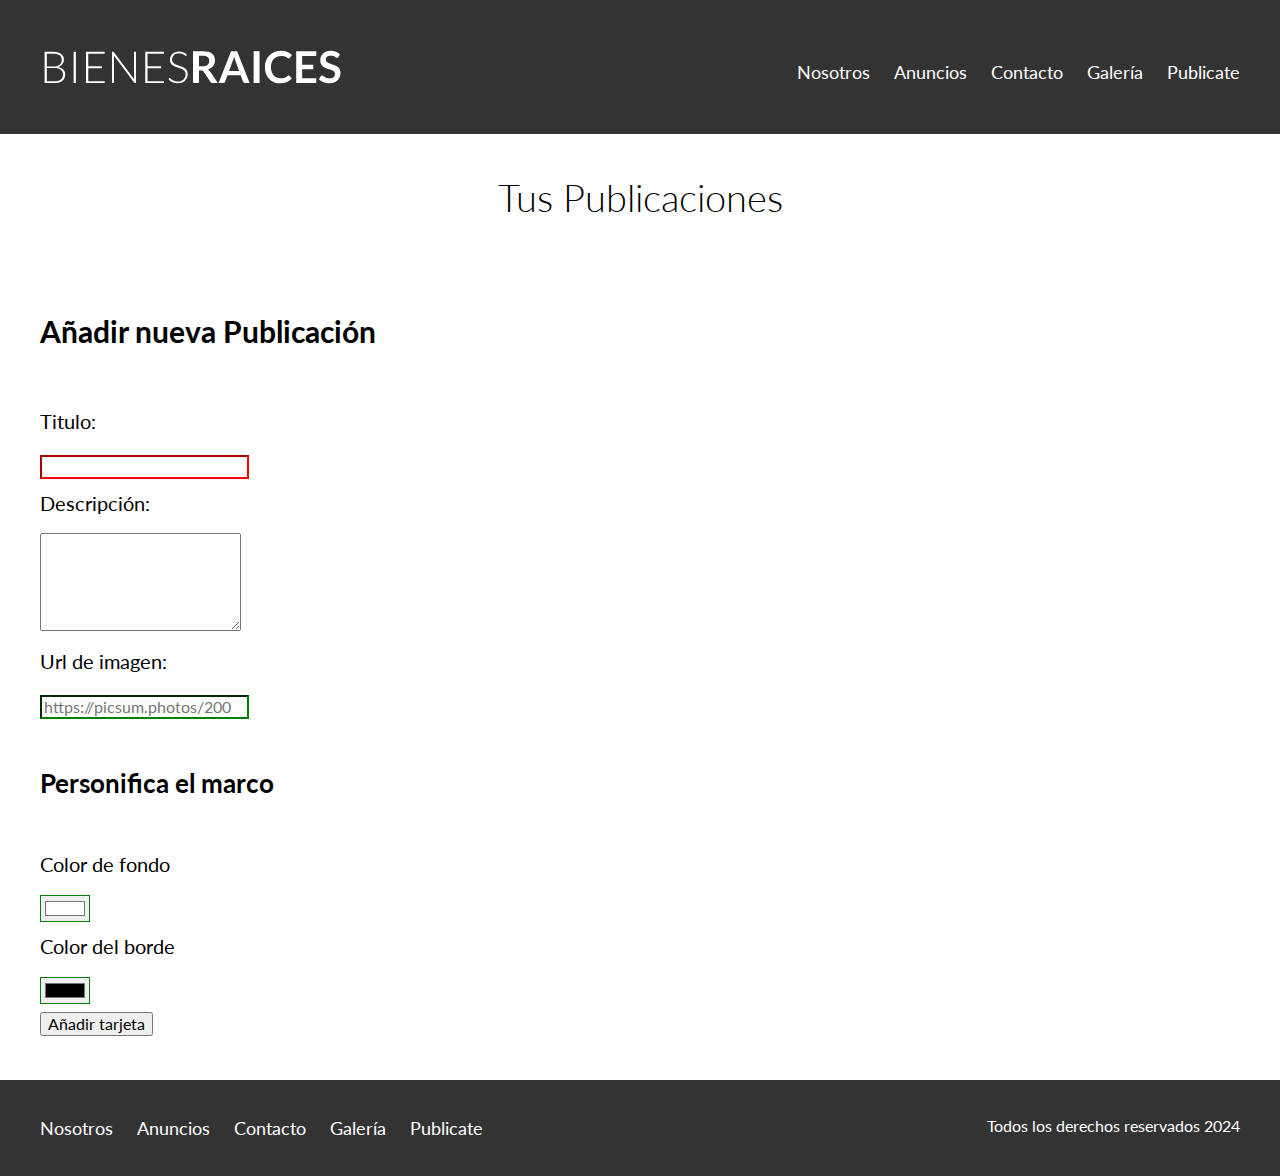
<file: publicate.html>
<!DOCTYPE html>
<html lang="en">
<head>
    <meta charset="UTF-8">
    <meta name="viewport" content="width=device-width, initial-scale=1.0">
    <title>Bienes Raíces</title>
    <link href="https://fonts.googleapis.com/css?family=Lato:300,400,700,900&display=swap" rel="stylesheet">
    <link rel="stylesheet" href="css/normalize.css">
    <link rel="stylesheet" href="css/styles.css">
</head>
<body>
    
    <header class="site-header">
        <div class="contenedor contenido-header">
            <div class="barra">
                <a href="/">
                    <img src="img/logo.svg" alt="Logotipo de Bienes Raíces">
                </a>
                <nav class="navegacion">
                    <a href="nosotros.html">Nosotros</a>
                    <a href="anuncios.html">Anuncios</a>
                    <a href="contacto.html">Contacto</a>
                    <a href="galeria.html">Galería</a>
                    <a href="publicate.html">Publicate</a>

                </nav>
            </div>         
        </div> <!-- contenedor -->
    </header>  

    <main>
        <div>
            <section id="cards">
                <h1 class="fw-300 centrar-texto">Tus Publicaciones</h1>
                <div id="cards-container">
                    <!--Aquí dentro se añadiran las cards nuevas -->
                </div>

                <div id="cards-form-container" >
                    <h3 class="añadir">Añadir nueva Publicación</h3>
                    <form id="card-form">
                        <label for="card-title">Titulo:</label>
                        <input type="text" id="card-title" name="card-title" required/>
                        <br>
                        <label for="card-description">Descripción:</label>
                        <textarea cols="20" rows="5" id="card-description" name="card-description" required></textarea>

                        <!--<label for="card-description">Descripción:</label>
                        <input type="text" id="card-description" name="card-description" required />-->
                        <br>
                        <label for="card-image">Url de imagen:</label>
                        <input type="url" name="card-image" id="card-image" placeholder="https://picsum.photos/200" />
                        <br>
                        <h4>Personifica el marco</h4>
                        <label for="card-bg-color">Color de fondo</label>
                        <input type="color" id="card-bg-color" name="card-bg-color" value="#ffffff" />
                        <br>
                        <label for="card-border-color">Color del borde</label>
                        <input type="color" id="card-border-color" name="card-border-color" value="#000000"/>
                        <br>
                        <button type="submit">Añadir tarjeta</button>



                    </form>
                </div>









            </section>










        </div>











        
    </main>

    <footer class="site-footer seccion">
        <div class="contenedor contenedor-footer">
            <nav class="navegacion">
                <a href="nosotros.html">Nosotros</a>
                <a href="anuncios.html">Anuncios</a>
                <a href="contacto.html">Contacto</a>
                <a href="galeria.html">Galería</a>
                <a href="publicate.html">Publicate</a>
            </nav>
            <p class="copyright">Todos los derechos reservados 2024</p>
         </div>
    </footer>

    <script src="script.js"></script> 

</body>
</html>
</file>
<file: css/styles.css>
html {
    box-sizing: border-box;
    font-size: 62.5%; /** Reset para REMS - 62.5% = 10px de 16px **/
}
*, *:before, *:after {
    box-sizing: inherit;
}

body {
    font-family: 'Lato', sans-serif;
    font-size: 1.6rem;
    line-height: 2;
}

/** Globales **/
img {
    max-width: 100%;
}
.contenedor {
    max-width: 120rem; /** =1200px; **/
    margin: 0 auto;
}

h1 {
    font-size: 3.8rem;
}
h2 {
    font-size: 3.4rem;
}
h3 {
    font-size: 3rem;
}
h4 {
    font-size: 2.6rem;
}
/** utilidades **/
.seccion {
    margin-top: 2rem;
    margin-bottom: 2rem;
}
.fw-300 {
   font-weight: 300;
}

.centrar-texto {
     text-align: center;
}
.d-block {
    display: block!important;
}
.contenido-centrado {
    max-width: 800px;
}
/** Botones**/
.boton {
    color: white;
    font-weight: 700;
    text-decoration: none;
    font-size: 1.8rem;
    padding: 1rem 3rem;
    margin-top: 3rem;
    display: inline-block;
    text-align: center;
}
.boton-amarillo {
    background-color: #E08709;
}
.boton-verde {
    background-color: #71B100;
}

/* header */
.site-header {
    background-color: #333333;
    padding: 1rem 0 3rem 0;
}
.site-header.inicio {
    background-image: url(../img/header.jpg);
    background-position: center center;
    background-size: cover;
    height: 100vh;
    min-height: 60rem;
}
.contenido-header {
    height: 100%;
    display: flex;
    flex-direction: column;
    justify-content: space-between;
}
.contenido-header h1 {
    color: #ffffff;
    padding-top: 2rem;
    max-width: 60rem;
    line-height: 2;
}

.barra {
    display: flex;
    justify-content: space-between;
    align-items: center;
    padding-top: 3rem;
} 

/** Navegacion **/
.navegacion a {
    color: #ffffff;
    text-decoration: none;
    font-size: 1.8rem; /** = 18px**/
    margin-right: 2rem;
    }
.navegacion a:hover {
    color: #71B100;

}

.navegacion a:last-of-type {
    margin: 0;
}

/** Iconos Nosotros **/


.iconos-nosotros {
    display: flex;
    justify-content: space-between;
}

.icono {
    flex-basis: calc(33.3% - 1rem);
    text-align: center;
}
.icono h3 {
    text-transform: uppercase;
}
/**Anuncios**/
.contenedor-anuncios{
    display: flex;
    justify-content: space-between;
    flex-wrap: wrap;
 
}
.anuncio {
    flex: 0 0 calc(33.3% - 1rem);    
    border: 1px solid #b5b5b5;
    background-color: #F5F5F5;
    margin-bottom: 2rem;
}
.contenido-anuncio {
    padding: 2rem;
}
.contenido-anuncio h3, .contenido-anuncio p {
    margin: 0;
}
.precio {
    color: #71B100;
    font-weight: 700;
}

.iconos-caracteristicas {
    list-style: none;
    padding: 0;
    display: flex;
    justify-content: space-evenly;
    flex: 1;
    max-width: 500px;
}
.iconos-caracteristicas li {
    flex: 1;
    display: flex;
}
.iconos-caracteristicas li img {
    margin-right: 2rem;
}
.ver-todas {
    display: flex;
    justify-content: flex-end;
}

/** Contacto Home **/
.imagen-contacto {
    background-image: url(../img/encuentra.jpg);
    background-position: center center;
    background-size: cover;
    height: 40rem;
    display: flex;
    align-items: center;
}
.contenido-contacto {
    flex: 1;
    color: #ffffff;
}
.contenido-contacto p {
    font-size: 1.8rem;
}

/** Seccion Inferior**/
.seccion-inferior {
    display: flex;
    justify-content: space-between;
}
.seccion-inferior .blog {
    flex-basis: 60%;
}
.seccion-inferior .testimoniales {
    flex-basis: calc(40% - 2rem);
}
.entrada-blog {
    display: flex;
    justify-content: space-between;
    margin-bottom: 2rem;
}
.entrada-blog:last-of-type{
    margin-bottom: 0;
}
.entrada-blog .imagen {
    flex-basis: 40%;
}
.entrada-blog .texto-entrada {
    flex-basis: calc(60% - 3rem);
}
.texto-entrada a {
    color: #000000;
    text-decoration: none;
}
.texto-entrada h4{
    margin: 0;
    line-height: 1.4;
}
.texto-entrada h4::after {
    content: '';
    display: block;
    width: 15rem;
    height: .5rem;
    background-color: #71B100;
    margin-top: 1rem;
}
.texto-entrada span {
    color: #E08709;
}
/*** Testimoniales ***/
.testimonial {
    background-color: #71B100;
    font-size: 2.4rem;
    padding: 2rem;
    color: #ffffff;
    border-radius: 2rem;
}
.testimonial p {
    text-align: right;
}
.testimonial blockquote::before {
    content: '';
    background-image: url(../img/comilla.svg);
    width: 4rem;
    height: 4rem;
    position: absolute;
    left: -2rem;
}
.testimonial blockquote {
    position: relative;
    padding-left: 5rem;
    font-weight: 300;
}
/** Footer **/
.site-footer {
    background-color: #333333;
    margin: 0;
}
.contenedor-footer {
    padding: 3rem 0;
    display: flex;
    justify-content: space-between;
}
.copyright {
    margin: 0;
    color: #ffffff;
}

/** INTERNAS **/
/** NOSOTROS **/
.contenido-nosotros {
    display: grid;
    grid-template-columns: repeat(2, 1fr);
    grid-column-gap: 2rem;
}
.texto-nosotros blockquote{
    font-weight: 900;
    font-size: 2rem;
    margin: 0;
    padding: 0 0 3rem 0;
}

/**Anuncio**/
.resumen-propiedad {
    display: flex;
    justify-content: space-between;
    align-items: center;
}

/** Conctacto**/

form{
    margin: 40px;
}

form label, form legend{
    display: block;
    font-size: 20px;
    margin: 0 0 10px;
}

.input-padron{
    display: block;
    margin: 0 0 20px;
    padding: 10px 25px;
    width: 50%;
}

.checkbox{
    margin:20px 0;
}

fieldset {
    display: block;
    margin: 0 0 20px;
    padding: 10px 25px;
    width: 50%;
   
}    

.enviar{
    width: 25%;
    padding: 15px 0;
    font-size: 18px;
    font-weight: bold;
    color:white;
    background: orange;
    border:none;
    border-radius: 5px;
    transition: 1s all;
    cursor:pointer;
}

.enviar:hover{
    background: darkorange;
    transform: scale(1.2);
}

.noEnviar{
    width: 25%;
    padding: 15px 0;
    font-size: 18px;
    font-weight: bold;
    color:white;
    background: rgb(255, 8, 0);
    border:none;
    border-radius: 5px;
    transition: 1s all;
    cursor:pointer;
}

.noEnviar:hover{
    background: darkorange;
    transform: scale(1.2);
}


table{
    margin: 40px 40px;
}

thead{
    background: #555555;
    color:white;
    font-weight: bold;
}

td,th{
    border: 1px solid #000000;
    padding: 8px 15px;
}

/** Card tus publicaciones **/

#cards-container{
    display: flex;
    flex-wrap: wrap;
}


.card{
    border: 2px solid white;
    border-radius: 5px;
    margin: 10px;
    padding: 10px;
    width: 200px;
}


.card img{
    width: 100%;
    height: auto;
}


.card-content{
    margin-top: 10px;
    color: black;
}


input:valid {
    border-color: green;
}


input:invalid {
    border-color: red;
}

.añadir {
    margin: 40px;
}





/* Media Query */

@media screen {
    
}
</file>
